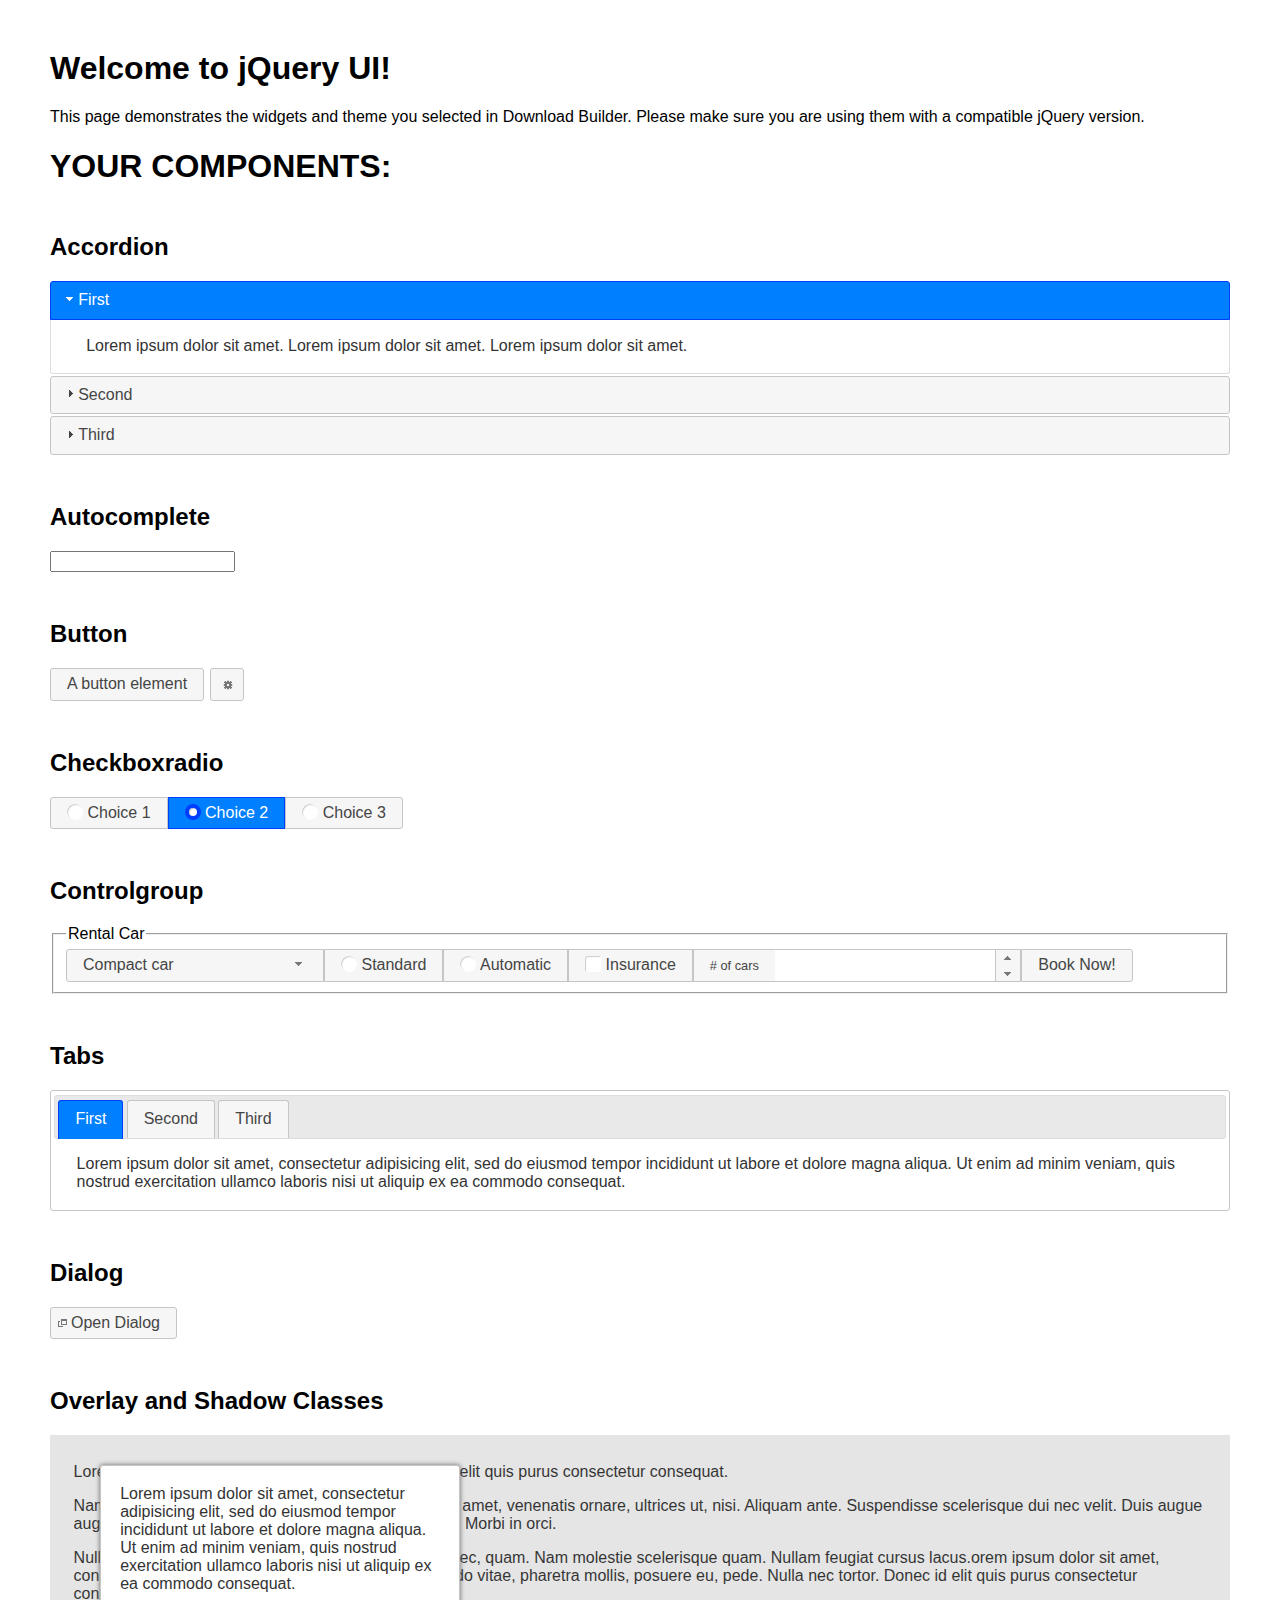
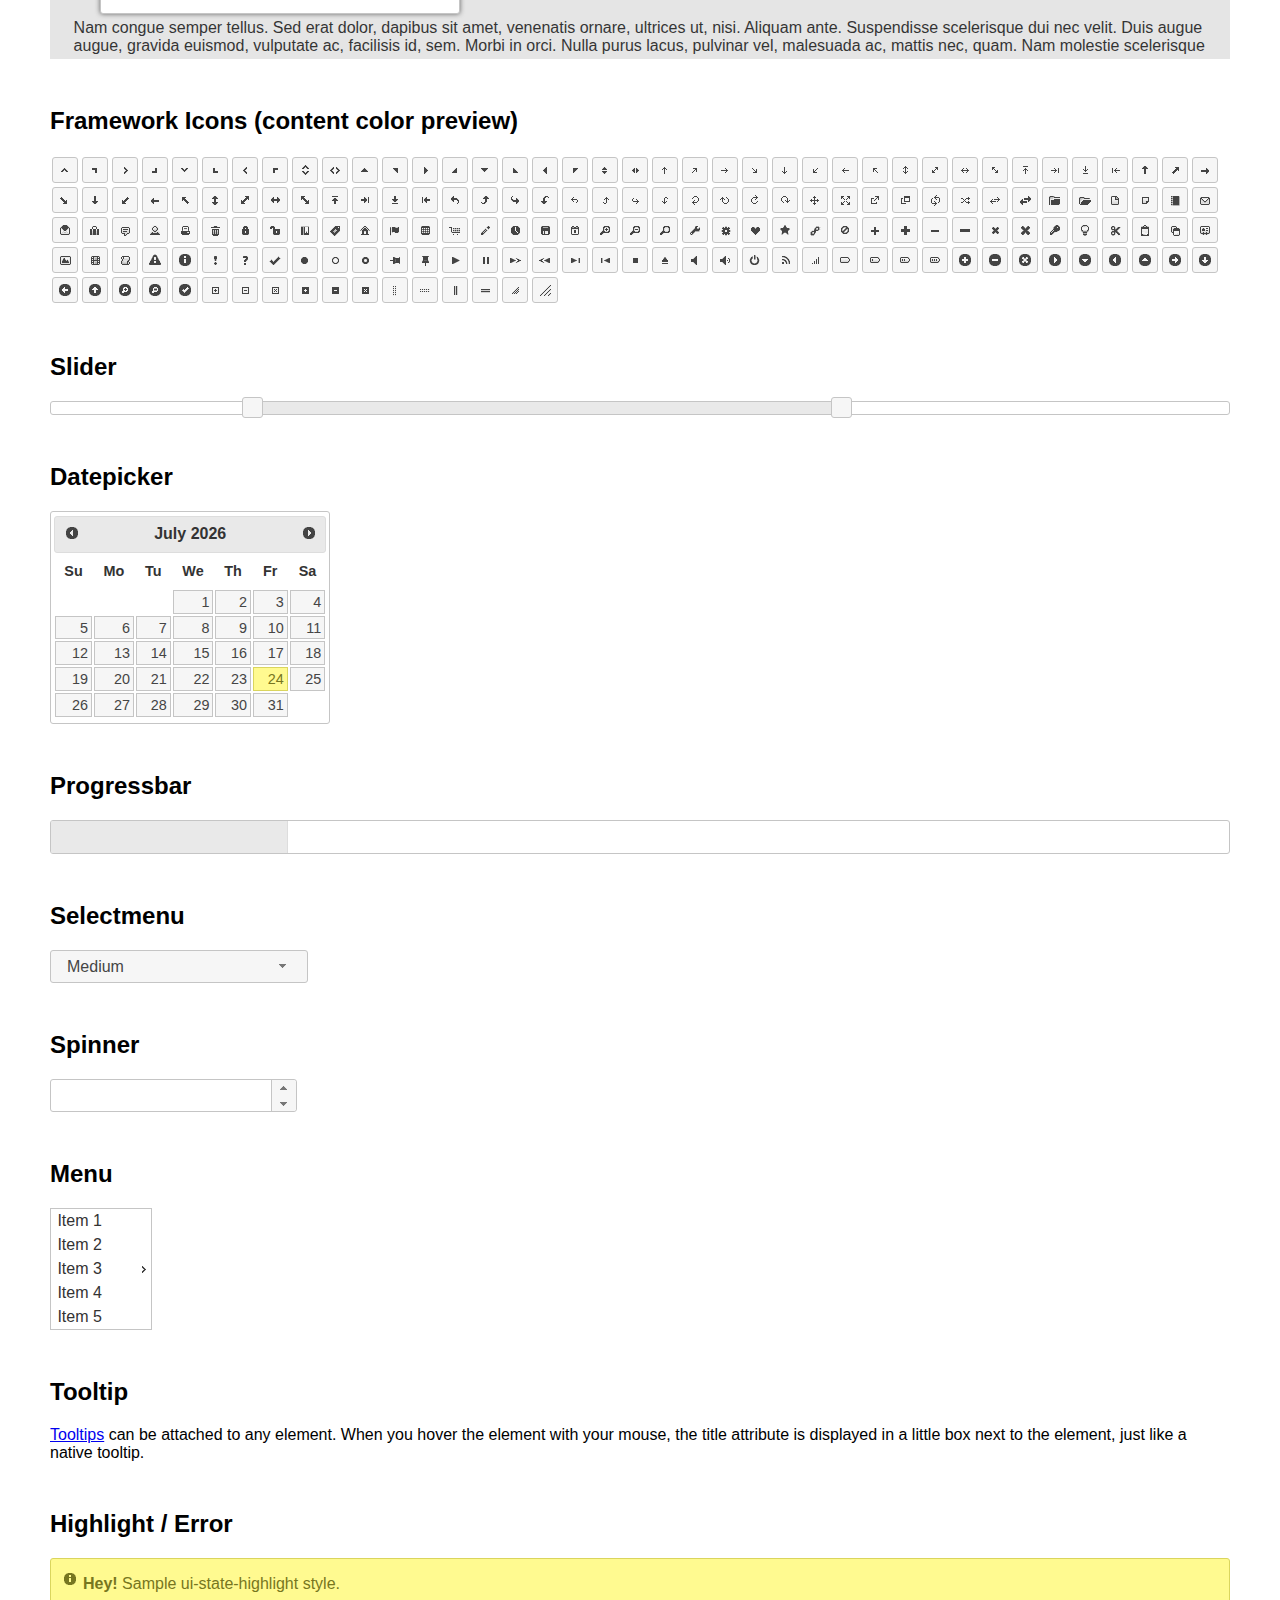
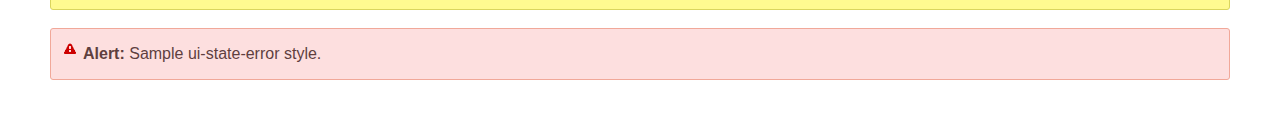
<file: jqueryui/index.html>
<!doctype html>
<html lang="us">
<head>
	<meta charset="utf-8">
	<title>jQuery UI Example Page</title>
	<link href="jquery-ui.css" rel="stylesheet">
	<style>
	body{
		font-family: "Trebuchet MS", sans-serif;
		margin: 50px;
	}
	.demoHeaders {
		margin-top: 2em;
	}
	#dialog-link {
		padding: .4em 1em .4em 20px;
		text-decoration: none;
		position: relative;
	}
	#dialog-link span.ui-icon {
		margin: 0 5px 0 0;
		position: absolute;
		left: .2em;
		top: 50%;
		margin-top: -8px;
	}
	#icons {
		margin: 0;
		padding: 0;
	}
	#icons li {
		margin: 2px;
		position: relative;
		padding: 4px 0;
		cursor: pointer;
		float: left;
		list-style: none;
	}
	#icons span.ui-icon {
		float: left;
		margin: 0 4px;
	}
	.fakewindowcontain .ui-widget-overlay {
		position: absolute;
	}
	select {
		width: 200px;
	}
	</style>
</head>
<body>

<h1>Welcome to jQuery UI!</h1>

<div class="ui-widget">
	<p>This page demonstrates the widgets and theme you selected in Download Builder. Please make sure you are using them with a compatible jQuery version.</p>
</div>

<h1>YOUR COMPONENTS:</h1>


<!-- Accordion -->
<h2 class="demoHeaders">Accordion</h2>
<div id="accordion">
	<h3>First</h3>
	<div>Lorem ipsum dolor sit amet. Lorem ipsum dolor sit amet. Lorem ipsum dolor sit amet.</div>
	<h3>Second</h3>
	<div>Phasellus mattis tincidunt nibh.</div>
	<h3>Third</h3>
	<div>Nam dui erat, auctor a, dignissim quis.</div>
</div>



<!-- Autocomplete -->
<h2 class="demoHeaders">Autocomplete</h2>
<div>
	<input id="autocomplete" title="type &quot;a&quot;">
</div>



<!-- Button -->
<h2 class="demoHeaders">Button</h2>
<button id="button">A button element</button>
<button id="button-icon">An icon-only button</button>



<!-- Checkboxradio -->
<h2 class="demoHeaders">Checkboxradio</h2>
<form style="margin-top: 1em;">
	<div id="radioset">
		<input type="radio" id="radio1" name="radio"><label for="radio1">Choice 1</label>
		<input type="radio" id="radio2" name="radio" checked="checked"><label for="radio2">Choice 2</label>
		<input type="radio" id="radio3" name="radio"><label for="radio3">Choice 3</label>
	</div>
</form>



<!-- Controlgroup -->
<h2 class="demoHeaders">Controlgroup</h2>
<fieldset>
	<legend>Rental Car</legend>
	<div id="controlgroup">
		<select id="car-type">
			<option>Compact car</option>
			<option>Midsize car</option>
			<option>Full size car</option>
			<option>SUV</option>
			<option>Luxury</option>
			<option>Truck</option>
			<option>Van</option>
		</select>
		<label for="transmission-standard">Standard</label>
		<input type="radio" name="transmission" id="transmission-standard">
		<label for="transmission-automatic">Automatic</label>
		<input type="radio" name="transmission" id="transmission-automatic">
		<label for="insurance">Insurance</label>
		<input type="checkbox" name="insurance" id="insurance">
		<label for="horizontal-spinner" class="ui-controlgroup-label"># of cars</label>
		<input id="horizontal-spinner" class="ui-spinner-input">
		<button>Book Now!</button>
	</div>
</fieldset>



<!-- Tabs -->
<h2 class="demoHeaders">Tabs</h2>
<div id="tabs">
	<ul>
		<li><a href="#tabs-1">First</a></li>
		<li><a href="#tabs-2">Second</a></li>
		<li><a href="#tabs-3">Third</a></li>
	</ul>
	<div id="tabs-1">Lorem ipsum dolor sit amet, consectetur adipisicing elit, sed do eiusmod tempor incididunt ut labore et dolore magna aliqua. Ut enim ad minim veniam, quis nostrud exercitation ullamco laboris nisi ut aliquip ex ea commodo consequat.</div>
	<div id="tabs-2">Phasellus mattis tincidunt nibh. Cras orci urna, blandit id, pretium vel, aliquet ornare, felis. Maecenas scelerisque sem non nisl. Fusce sed lorem in enim dictum bibendum.</div>
	<div id="tabs-3">Nam dui erat, auctor a, dignissim quis, sollicitudin eu, felis. Pellentesque nisi urna, interdum eget, sagittis et, consequat vestibulum, lacus. Mauris porttitor ullamcorper augue.</div>
</div>



<h2 class="demoHeaders">Dialog</h2>
<p>
	<button id="dialog-link" class="ui-button ui-corner-all ui-widget">
		<span class="ui-icon ui-icon-newwin"></span>Open Dialog
	</button>
</p>

<h2 class="demoHeaders">Overlay and Shadow Classes</h2>
<div style="position: relative; width: 96%; height: 200px; padding:1% 2%; overflow:hidden;" class="fakewindowcontain">
	<p>Lorem ipsum dolor sit amet,  Nulla nec tortor. Donec id elit quis purus consectetur consequat. </p><p>Nam congue semper tellus. Sed erat dolor, dapibus sit amet, venenatis ornare, ultrices ut, nisi. Aliquam ante. Suspendisse scelerisque dui nec velit. Duis augue augue, gravida euismod, vulputate ac, facilisis id, sem. Morbi in orci. </p><p>Nulla purus lacus, pulvinar vel, malesuada ac, mattis nec, quam. Nam molestie scelerisque quam. Nullam feugiat cursus lacus.orem ipsum dolor sit amet, consectetur adipiscing elit. Donec libero risus, commodo vitae, pharetra mollis, posuere eu, pede. Nulla nec tortor. Donec id elit quis purus consectetur consequat. </p><p>Nam congue semper tellus. Sed erat dolor, dapibus sit amet, venenatis ornare, ultrices ut, nisi. Aliquam ante. Suspendisse scelerisque dui nec velit. Duis augue augue, gravida euismod, vulputate ac, facilisis id, sem. Morbi in orci. Nulla purus lacus, pulvinar vel, malesuada ac, mattis nec, quam. Nam molestie scelerisque quam. </p><p>Nullam feugiat cursus lacus.orem ipsum dolor sit amet, consectetur adipiscing elit. Donec libero risus, commodo vitae, pharetra mollis, posuere eu, pede. Nulla nec tortor. Donec id elit quis purus consectetur consequat. Nam congue semper tellus. Sed erat dolor, dapibus sit amet, venenatis ornare, ultrices ut, nisi. Aliquam ante. </p><p>Suspendisse scelerisque dui nec velit. Duis augue augue, gravida euismod, vulputate ac, facilisis id, sem. Morbi in orci. Nulla purus lacus, pulvinar vel, malesuada ac, mattis nec, quam. Nam molestie scelerisque quam. Nullam feugiat cursus lacus.orem ipsum dolor sit amet, consectetur adipiscing elit. Donec libero risus, commodo vitae, pharetra mollis, posuere eu, pede. Nulla nec tortor. Donec id elit quis purus consectetur consequat. Nam congue semper tellus. Sed erat dolor, dapibus sit amet, venenatis ornare, ultrices ut, nisi. </p>

	<!-- ui-dialog -->
	<div class="ui-widget-overlay ui-front"></div>
	<div style="position: absolute; width: 320px; left: 50px; top: 30px; padding: 1.2em" class="ui-widget ui-front ui-widget-content ui-corner-all ui-widget-shadow">
		Lorem ipsum dolor sit amet, consectetur adipisicing elit, sed do eiusmod tempor incididunt ut labore et dolore magna aliqua. Ut enim ad minim veniam, quis nostrud exercitation ullamco laboris nisi ut aliquip ex ea commodo consequat.
	</div>

</div>

<!-- ui-dialog -->
<div id="dialog" title="Dialog Title">
	<p>Lorem ipsum dolor sit amet, consectetur adipisicing elit, sed do eiusmod tempor incididunt ut labore et dolore magna aliqua. Ut enim ad minim veniam, quis nostrud exercitation ullamco laboris nisi ut aliquip ex ea commodo consequat.</p>
</div>



<h2 class="demoHeaders">Framework Icons (content color preview)</h2>
<ul id="icons" class="ui-widget ui-helper-clearfix">
	<li class="ui-state-default ui-corner-all" title=".ui-icon-caret-1-n"><span class="ui-icon ui-icon-caret-1-n"></span></li>
	<li class="ui-state-default ui-corner-all" title=".ui-icon-caret-1-ne"><span class="ui-icon ui-icon-caret-1-ne"></span></li>
	<li class="ui-state-default ui-corner-all" title=".ui-icon-caret-1-e"><span class="ui-icon ui-icon-caret-1-e"></span></li>
	<li class="ui-state-default ui-corner-all" title=".ui-icon-caret-1-se"><span class="ui-icon ui-icon-caret-1-se"></span></li>
	<li class="ui-state-default ui-corner-all" title=".ui-icon-caret-1-s"><span class="ui-icon ui-icon-caret-1-s"></span></li>
	<li class="ui-state-default ui-corner-all" title=".ui-icon-caret-1-sw"><span class="ui-icon ui-icon-caret-1-sw"></span></li>
	<li class="ui-state-default ui-corner-all" title=".ui-icon-caret-1-w"><span class="ui-icon ui-icon-caret-1-w"></span></li>
	<li class="ui-state-default ui-corner-all" title=".ui-icon-caret-1-nw"><span class="ui-icon ui-icon-caret-1-nw"></span></li>
	<li class="ui-state-default ui-corner-all" title=".ui-icon-caret-2-n-s"><span class="ui-icon ui-icon-caret-2-n-s"></span></li>
	<li class="ui-state-default ui-corner-all" title=".ui-icon-caret-2-e-w"><span class="ui-icon ui-icon-caret-2-e-w"></span></li>
	<li class="ui-state-default ui-corner-all" title=".ui-icon-triangle-1-n"><span class="ui-icon ui-icon-triangle-1-n"></span></li>
	<li class="ui-state-default ui-corner-all" title=".ui-icon-triangle-1-ne"><span class="ui-icon ui-icon-triangle-1-ne"></span></li>
	<li class="ui-state-default ui-corner-all" title=".ui-icon-triangle-1-e"><span class="ui-icon ui-icon-triangle-1-e"></span></li>
	<li class="ui-state-default ui-corner-all" title=".ui-icon-triangle-1-se"><span class="ui-icon ui-icon-triangle-1-se"></span></li>
	<li class="ui-state-default ui-corner-all" title=".ui-icon-triangle-1-s"><span class="ui-icon ui-icon-triangle-1-s"></span></li>
	<li class="ui-state-default ui-corner-all" title=".ui-icon-triangle-1-sw"><span class="ui-icon ui-icon-triangle-1-sw"></span></li>
	<li class="ui-state-default ui-corner-all" title=".ui-icon-triangle-1-w"><span class="ui-icon ui-icon-triangle-1-w"></span></li>
	<li class="ui-state-default ui-corner-all" title=".ui-icon-triangle-1-nw"><span class="ui-icon ui-icon-triangle-1-nw"></span></li>
	<li class="ui-state-default ui-corner-all" title=".ui-icon-triangle-2-n-s"><span class="ui-icon ui-icon-triangle-2-n-s"></span></li>
	<li class="ui-state-default ui-corner-all" title=".ui-icon-triangle-2-e-w"><span class="ui-icon ui-icon-triangle-2-e-w"></span></li>
	<li class="ui-state-default ui-corner-all" title=".ui-icon-arrow-1-n"><span class="ui-icon ui-icon-arrow-1-n"></span></li>
	<li class="ui-state-default ui-corner-all" title=".ui-icon-arrow-1-ne"><span class="ui-icon ui-icon-arrow-1-ne"></span></li>
	<li class="ui-state-default ui-corner-all" title=".ui-icon-arrow-1-e"><span class="ui-icon ui-icon-arrow-1-e"></span></li>
	<li class="ui-state-default ui-corner-all" title=".ui-icon-arrow-1-se"><span class="ui-icon ui-icon-arrow-1-se"></span></li>
	<li class="ui-state-default ui-corner-all" title=".ui-icon-arrow-1-s"><span class="ui-icon ui-icon-arrow-1-s"></span></li>
	<li class="ui-state-default ui-corner-all" title=".ui-icon-arrow-1-sw"><span class="ui-icon ui-icon-arrow-1-sw"></span></li>
	<li class="ui-state-default ui-corner-all" title=".ui-icon-arrow-1-w"><span class="ui-icon ui-icon-arrow-1-w"></span></li>
	<li class="ui-state-default ui-corner-all" title=".ui-icon-arrow-1-nw"><span class="ui-icon ui-icon-arrow-1-nw"></span></li>
	<li class="ui-state-default ui-corner-all" title=".ui-icon-arrow-2-n-s"><span class="ui-icon ui-icon-arrow-2-n-s"></span></li>
	<li class="ui-state-default ui-corner-all" title=".ui-icon-arrow-2-ne-sw"><span class="ui-icon ui-icon-arrow-2-ne-sw"></span></li>
	<li class="ui-state-default ui-corner-all" title=".ui-icon-arrow-2-e-w"><span class="ui-icon ui-icon-arrow-2-e-w"></span></li>
	<li class="ui-state-default ui-corner-all" title=".ui-icon-arrow-2-se-nw"><span class="ui-icon ui-icon-arrow-2-se-nw"></span></li>
	<li class="ui-state-default ui-corner-all" title=".ui-icon-arrowstop-1-n"><span class="ui-icon ui-icon-arrowstop-1-n"></span></li>
	<li class="ui-state-default ui-corner-all" title=".ui-icon-arrowstop-1-e"><span class="ui-icon ui-icon-arrowstop-1-e"></span></li>
	<li class="ui-state-default ui-corner-all" title=".ui-icon-arrowstop-1-s"><span class="ui-icon ui-icon-arrowstop-1-s"></span></li>
	<li class="ui-state-default ui-corner-all" title=".ui-icon-arrowstop-1-w"><span class="ui-icon ui-icon-arrowstop-1-w"></span></li>
	<li class="ui-state-default ui-corner-all" title=".ui-icon-arrowthick-1-n"><span class="ui-icon ui-icon-arrowthick-1-n"></span></li>
	<li class="ui-state-default ui-corner-all" title=".ui-icon-arrowthick-1-ne"><span class="ui-icon ui-icon-arrowthick-1-ne"></span></li>
	<li class="ui-state-default ui-corner-all" title=".ui-icon-arrowthick-1-e"><span class="ui-icon ui-icon-arrowthick-1-e"></span></li>
	<li class="ui-state-default ui-corner-all" title=".ui-icon-arrowthick-1-se"><span class="ui-icon ui-icon-arrowthick-1-se"></span></li>
	<li class="ui-state-default ui-corner-all" title=".ui-icon-arrowthick-1-s"><span class="ui-icon ui-icon-arrowthick-1-s"></span></li>
	<li class="ui-state-default ui-corner-all" title=".ui-icon-arrowthick-1-sw"><span class="ui-icon ui-icon-arrowthick-1-sw"></span></li>
	<li class="ui-state-default ui-corner-all" title=".ui-icon-arrowthick-1-w"><span class="ui-icon ui-icon-arrowthick-1-w"></span></li>
	<li class="ui-state-default ui-corner-all" title=".ui-icon-arrowthick-1-nw"><span class="ui-icon ui-icon-arrowthick-1-nw"></span></li>
	<li class="ui-state-default ui-corner-all" title=".ui-icon-arrowthick-2-n-s"><span class="ui-icon ui-icon-arrowthick-2-n-s"></span></li>
	<li class="ui-state-default ui-corner-all" title=".ui-icon-arrowthick-2-ne-sw"><span class="ui-icon ui-icon-arrowthick-2-ne-sw"></span></li>
	<li class="ui-state-default ui-corner-all" title=".ui-icon-arrowthick-2-e-w"><span class="ui-icon ui-icon-arrowthick-2-e-w"></span></li>
	<li class="ui-state-default ui-corner-all" title=".ui-icon-arrowthick-2-se-nw"><span class="ui-icon ui-icon-arrowthick-2-se-nw"></span></li>
	<li class="ui-state-default ui-corner-all" title=".ui-icon-arrowthickstop-1-n"><span class="ui-icon ui-icon-arrowthickstop-1-n"></span></li>
	<li class="ui-state-default ui-corner-all" title=".ui-icon-arrowthickstop-1-e"><span class="ui-icon ui-icon-arrowthickstop-1-e"></span></li>
	<li class="ui-state-default ui-corner-all" title=".ui-icon-arrowthickstop-1-s"><span class="ui-icon ui-icon-arrowthickstop-1-s"></span></li>
	<li class="ui-state-default ui-corner-all" title=".ui-icon-arrowthickstop-1-w"><span class="ui-icon ui-icon-arrowthickstop-1-w"></span></li>
	<li class="ui-state-default ui-corner-all" title=".ui-icon-arrowreturnthick-1-w"><span class="ui-icon ui-icon-arrowreturnthick-1-w"></span></li>
	<li class="ui-state-default ui-corner-all" title=".ui-icon-arrowreturnthick-1-n"><span class="ui-icon ui-icon-arrowreturnthick-1-n"></span></li>
	<li class="ui-state-default ui-corner-all" title=".ui-icon-arrowreturnthick-1-e"><span class="ui-icon ui-icon-arrowreturnthick-1-e"></span></li>
	<li class="ui-state-default ui-corner-all" title=".ui-icon-arrowreturnthick-1-s"><span class="ui-icon ui-icon-arrowreturnthick-1-s"></span></li>
	<li class="ui-state-default ui-corner-all" title=".ui-icon-arrowreturn-1-w"><span class="ui-icon ui-icon-arrowreturn-1-w"></span></li>
	<li class="ui-state-default ui-corner-all" title=".ui-icon-arrowreturn-1-n"><span class="ui-icon ui-icon-arrowreturn-1-n"></span></li>
	<li class="ui-state-default ui-corner-all" title=".ui-icon-arrowreturn-1-e"><span class="ui-icon ui-icon-arrowreturn-1-e"></span></li>
	<li class="ui-state-default ui-corner-all" title=".ui-icon-arrowreturn-1-s"><span class="ui-icon ui-icon-arrowreturn-1-s"></span></li>
	<li class="ui-state-default ui-corner-all" title=".ui-icon-arrowrefresh-1-w"><span class="ui-icon ui-icon-arrowrefresh-1-w"></span></li>
	<li class="ui-state-default ui-corner-all" title=".ui-icon-arrowrefresh-1-n"><span class="ui-icon ui-icon-arrowrefresh-1-n"></span></li>
	<li class="ui-state-default ui-corner-all" title=".ui-icon-arrowrefresh-1-e"><span class="ui-icon ui-icon-arrowrefresh-1-e"></span></li>
	<li class="ui-state-default ui-corner-all" title=".ui-icon-arrowrefresh-1-s"><span class="ui-icon ui-icon-arrowrefresh-1-s"></span></li>
	<li class="ui-state-default ui-corner-all" title=".ui-icon-arrow-4"><span class="ui-icon ui-icon-arrow-4"></span></li>
	<li class="ui-state-default ui-corner-all" title=".ui-icon-arrow-4-diag"><span class="ui-icon ui-icon-arrow-4-diag"></span></li>
	<li class="ui-state-default ui-corner-all" title=".ui-icon-extlink"><span class="ui-icon ui-icon-extlink"></span></li>
	<li class="ui-state-default ui-corner-all" title=".ui-icon-newwin"><span class="ui-icon ui-icon-newwin"></span></li>
	<li class="ui-state-default ui-corner-all" title=".ui-icon-refresh"><span class="ui-icon ui-icon-refresh"></span></li>
	<li class="ui-state-default ui-corner-all" title=".ui-icon-shuffle"><span class="ui-icon ui-icon-shuffle"></span></li>
	<li class="ui-state-default ui-corner-all" title=".ui-icon-transfer-e-w"><span class="ui-icon ui-icon-transfer-e-w"></span></li>
	<li class="ui-state-default ui-corner-all" title=".ui-icon-transferthick-e-w"><span class="ui-icon ui-icon-transferthick-e-w"></span></li>
	<li class="ui-state-default ui-corner-all" title=".ui-icon-folder-collapsed"><span class="ui-icon ui-icon-folder-collapsed"></span></li>
	<li class="ui-state-default ui-corner-all" title=".ui-icon-folder-open"><span class="ui-icon ui-icon-folder-open"></span></li>
	<li class="ui-state-default ui-corner-all" title=".ui-icon-document"><span class="ui-icon ui-icon-document"></span></li>
	<li class="ui-state-default ui-corner-all" title=".ui-icon-document-b"><span class="ui-icon ui-icon-document-b"></span></li>
	<li class="ui-state-default ui-corner-all" title=".ui-icon-note"><span class="ui-icon ui-icon-note"></span></li>
	<li class="ui-state-default ui-corner-all" title=".ui-icon-mail-closed"><span class="ui-icon ui-icon-mail-closed"></span></li>
	<li class="ui-state-default ui-corner-all" title=".ui-icon-mail-open"><span class="ui-icon ui-icon-mail-open"></span></li>
	<li class="ui-state-default ui-corner-all" title=".ui-icon-suitcase"><span class="ui-icon ui-icon-suitcase"></span></li>
	<li class="ui-state-default ui-corner-all" title=".ui-icon-comment"><span class="ui-icon ui-icon-comment"></span></li>
	<li class="ui-state-default ui-corner-all" title=".ui-icon-person"><span class="ui-icon ui-icon-person"></span></li>
	<li class="ui-state-default ui-corner-all" title=".ui-icon-print"><span class="ui-icon ui-icon-print"></span></li>
	<li class="ui-state-default ui-corner-all" title=".ui-icon-trash"><span class="ui-icon ui-icon-trash"></span></li>
	<li class="ui-state-default ui-corner-all" title=".ui-icon-locked"><span class="ui-icon ui-icon-locked"></span></li>
	<li class="ui-state-default ui-corner-all" title=".ui-icon-unlocked"><span class="ui-icon ui-icon-unlocked"></span></li>
	<li class="ui-state-default ui-corner-all" title=".ui-icon-bookmark"><span class="ui-icon ui-icon-bookmark"></span></li>
	<li class="ui-state-default ui-corner-all" title=".ui-icon-tag"><span class="ui-icon ui-icon-tag"></span></li>
	<li class="ui-state-default ui-corner-all" title=".ui-icon-home"><span class="ui-icon ui-icon-home"></span></li>
	<li class="ui-state-default ui-corner-all" title=".ui-icon-flag"><span class="ui-icon ui-icon-flag"></span></li>
	<li class="ui-state-default ui-corner-all" title=".ui-icon-calculator"><span class="ui-icon ui-icon-calculator"></span></li>
	<li class="ui-state-default ui-corner-all" title=".ui-icon-cart"><span class="ui-icon ui-icon-cart"></span></li>
	<li class="ui-state-default ui-corner-all" title=".ui-icon-pencil"><span class="ui-icon ui-icon-pencil"></span></li>
	<li class="ui-state-default ui-corner-all" title=".ui-icon-clock"><span class="ui-icon ui-icon-clock"></span></li>
	<li class="ui-state-default ui-corner-all" title=".ui-icon-disk"><span class="ui-icon ui-icon-disk"></span></li>
	<li class="ui-state-default ui-corner-all" title=".ui-icon-calendar"><span class="ui-icon ui-icon-calendar"></span></li>
	<li class="ui-state-default ui-corner-all" title=".ui-icon-zoomin"><span class="ui-icon ui-icon-zoomin"></span></li>
	<li class="ui-state-default ui-corner-all" title=".ui-icon-zoomout"><span class="ui-icon ui-icon-zoomout"></span></li>
	<li class="ui-state-default ui-corner-all" title=".ui-icon-search"><span class="ui-icon ui-icon-search"></span></li>
	<li class="ui-state-default ui-corner-all" title=".ui-icon-wrench"><span class="ui-icon ui-icon-wrench"></span></li>
	<li class="ui-state-default ui-corner-all" title=".ui-icon-gear"><span class="ui-icon ui-icon-gear"></span></li>
	<li class="ui-state-default ui-corner-all" title=".ui-icon-heart"><span class="ui-icon ui-icon-heart"></span></li>
	<li class="ui-state-default ui-corner-all" title=".ui-icon-star"><span class="ui-icon ui-icon-star"></span></li>
	<li class="ui-state-default ui-corner-all" title=".ui-icon-link"><span class="ui-icon ui-icon-link"></span></li>
	<li class="ui-state-default ui-corner-all" title=".ui-icon-cancel"><span class="ui-icon ui-icon-cancel"></span></li>
	<li class="ui-state-default ui-corner-all" title=".ui-icon-plus"><span class="ui-icon ui-icon-plus"></span></li>
	<li class="ui-state-default ui-corner-all" title=".ui-icon-plusthick"><span class="ui-icon ui-icon-plusthick"></span></li>
	<li class="ui-state-default ui-corner-all" title=".ui-icon-minus"><span class="ui-icon ui-icon-minus"></span></li>
	<li class="ui-state-default ui-corner-all" title=".ui-icon-minusthick"><span class="ui-icon ui-icon-minusthick"></span></li>
	<li class="ui-state-default ui-corner-all" title=".ui-icon-close"><span class="ui-icon ui-icon-close"></span></li>
	<li class="ui-state-default ui-corner-all" title=".ui-icon-closethick"><span class="ui-icon ui-icon-closethick"></span></li>
	<li class="ui-state-default ui-corner-all" title=".ui-icon-key"><span class="ui-icon ui-icon-key"></span></li>
	<li class="ui-state-default ui-corner-all" title=".ui-icon-lightbulb"><span class="ui-icon ui-icon-lightbulb"></span></li>
	<li class="ui-state-default ui-corner-all" title=".ui-icon-scissors"><span class="ui-icon ui-icon-scissors"></span></li>
	<li class="ui-state-default ui-corner-all" title=".ui-icon-clipboard"><span class="ui-icon ui-icon-clipboard"></span></li>
	<li class="ui-state-default ui-corner-all" title=".ui-icon-copy"><span class="ui-icon ui-icon-copy"></span></li>
	<li class="ui-state-default ui-corner-all" title=".ui-icon-contact"><span class="ui-icon ui-icon-contact"></span></li>
	<li class="ui-state-default ui-corner-all" title=".ui-icon-image"><span class="ui-icon ui-icon-image"></span></li>
	<li class="ui-state-default ui-corner-all" title=".ui-icon-video"><span class="ui-icon ui-icon-video"></span></li>
	<li class="ui-state-default ui-corner-all" title=".ui-icon-script"><span class="ui-icon ui-icon-script"></span></li>
	<li class="ui-state-default ui-corner-all" title=".ui-icon-alert"><span class="ui-icon ui-icon-alert"></span></li>
	<li class="ui-state-default ui-corner-all" title=".ui-icon-info"><span class="ui-icon ui-icon-info"></span></li>
	<li class="ui-state-default ui-corner-all" title=".ui-icon-notice"><span class="ui-icon ui-icon-notice"></span></li>
	<li class="ui-state-default ui-corner-all" title=".ui-icon-help"><span class="ui-icon ui-icon-help"></span></li>
	<li class="ui-state-default ui-corner-all" title=".ui-icon-check"><span class="ui-icon ui-icon-check"></span></li>
	<li class="ui-state-default ui-corner-all" title=".ui-icon-bullet"><span class="ui-icon ui-icon-bullet"></span></li>
	<li class="ui-state-default ui-corner-all" title=".ui-icon-radio-off"><span class="ui-icon ui-icon-radio-off"></span></li>
	<li class="ui-state-default ui-corner-all" title=".ui-icon-radio-on"><span class="ui-icon ui-icon-radio-on"></span></li>
	<li class="ui-state-default ui-corner-all" title=".ui-icon-pin-w"><span class="ui-icon ui-icon-pin-w"></span></li>
	<li class="ui-state-default ui-corner-all" title=".ui-icon-pin-s"><span class="ui-icon ui-icon-pin-s"></span></li>
	<li class="ui-state-default ui-corner-all" title=".ui-icon-play"><span class="ui-icon ui-icon-play"></span></li>
	<li class="ui-state-default ui-corner-all" title=".ui-icon-pause"><span class="ui-icon ui-icon-pause"></span></li>
	<li class="ui-state-default ui-corner-all" title=".ui-icon-seek-next"><span class="ui-icon ui-icon-seek-next"></span></li>
	<li class="ui-state-default ui-corner-all" title=".ui-icon-seek-prev"><span class="ui-icon ui-icon-seek-prev"></span></li>
	<li class="ui-state-default ui-corner-all" title=".ui-icon-seek-end"><span class="ui-icon ui-icon-seek-end"></span></li>
	<li class="ui-state-default ui-corner-all" title=".ui-icon-seek-first"><span class="ui-icon ui-icon-seek-first"></span></li>
	<li class="ui-state-default ui-corner-all" title=".ui-icon-stop"><span class="ui-icon ui-icon-stop"></span></li>
	<li class="ui-state-default ui-corner-all" title=".ui-icon-eject"><span class="ui-icon ui-icon-eject"></span></li>
	<li class="ui-state-default ui-corner-all" title=".ui-icon-volume-off"><span class="ui-icon ui-icon-volume-off"></span></li>
	<li class="ui-state-default ui-corner-all" title=".ui-icon-volume-on"><span class="ui-icon ui-icon-volume-on"></span></li>
	<li class="ui-state-default ui-corner-all" title=".ui-icon-power"><span class="ui-icon ui-icon-power"></span></li>
	<li class="ui-state-default ui-corner-all" title=".ui-icon-signal-diag"><span class="ui-icon ui-icon-signal-diag"></span></li>
	<li class="ui-state-default ui-corner-all" title=".ui-icon-signal"><span class="ui-icon ui-icon-signal"></span></li>
	<li class="ui-state-default ui-corner-all" title=".ui-icon-battery-0"><span class="ui-icon ui-icon-battery-0"></span></li>
	<li class="ui-state-default ui-corner-all" title=".ui-icon-battery-1"><span class="ui-icon ui-icon-battery-1"></span></li>
	<li class="ui-state-default ui-corner-all" title=".ui-icon-battery-2"><span class="ui-icon ui-icon-battery-2"></span></li>
	<li class="ui-state-default ui-corner-all" title=".ui-icon-battery-3"><span class="ui-icon ui-icon-battery-3"></span></li>
	<li class="ui-state-default ui-corner-all" title=".ui-icon-circle-plus"><span class="ui-icon ui-icon-circle-plus"></span></li>
	<li class="ui-state-default ui-corner-all" title=".ui-icon-circle-minus"><span class="ui-icon ui-icon-circle-minus"></span></li>
	<li class="ui-state-default ui-corner-all" title=".ui-icon-circle-close"><span class="ui-icon ui-icon-circle-close"></span></li>
	<li class="ui-state-default ui-corner-all" title=".ui-icon-circle-triangle-e"><span class="ui-icon ui-icon-circle-triangle-e"></span></li>
	<li class="ui-state-default ui-corner-all" title=".ui-icon-circle-triangle-s"><span class="ui-icon ui-icon-circle-triangle-s"></span></li>
	<li class="ui-state-default ui-corner-all" title=".ui-icon-circle-triangle-w"><span class="ui-icon ui-icon-circle-triangle-w"></span></li>
	<li class="ui-state-default ui-corner-all" title=".ui-icon-circle-triangle-n"><span class="ui-icon ui-icon-circle-triangle-n"></span></li>
	<li class="ui-state-default ui-corner-all" title=".ui-icon-circle-arrow-e"><span class="ui-icon ui-icon-circle-arrow-e"></span></li>
	<li class="ui-state-default ui-corner-all" title=".ui-icon-circle-arrow-s"><span class="ui-icon ui-icon-circle-arrow-s"></span></li>
	<li class="ui-state-default ui-corner-all" title=".ui-icon-circle-arrow-w"><span class="ui-icon ui-icon-circle-arrow-w"></span></li>
	<li class="ui-state-default ui-corner-all" title=".ui-icon-circle-arrow-n"><span class="ui-icon ui-icon-circle-arrow-n"></span></li>
	<li class="ui-state-default ui-corner-all" title=".ui-icon-circle-zoomin"><span class="ui-icon ui-icon-circle-zoomin"></span></li>
	<li class="ui-state-default ui-corner-all" title=".ui-icon-circle-zoomout"><span class="ui-icon ui-icon-circle-zoomout"></span></li>
	<li class="ui-state-default ui-corner-all" title=".ui-icon-circle-check"><span class="ui-icon ui-icon-circle-check"></span></li>
	<li class="ui-state-default ui-corner-all" title=".ui-icon-circlesmall-plus"><span class="ui-icon ui-icon-circlesmall-plus"></span></li>
	<li class="ui-state-default ui-corner-all" title=".ui-icon-circlesmall-minus"><span class="ui-icon ui-icon-circlesmall-minus"></span></li>
	<li class="ui-state-default ui-corner-all" title=".ui-icon-circlesmall-close"><span class="ui-icon ui-icon-circlesmall-close"></span></li>
	<li class="ui-state-default ui-corner-all" title=".ui-icon-squaresmall-plus"><span class="ui-icon ui-icon-squaresmall-plus"></span></li>
	<li class="ui-state-default ui-corner-all" title=".ui-icon-squaresmall-minus"><span class="ui-icon ui-icon-squaresmall-minus"></span></li>
	<li class="ui-state-default ui-corner-all" title=".ui-icon-squaresmall-close"><span class="ui-icon ui-icon-squaresmall-close"></span></li>
	<li class="ui-state-default ui-corner-all" title=".ui-icon-grip-dotted-vertical"><span class="ui-icon ui-icon-grip-dotted-vertical"></span></li>
	<li class="ui-state-default ui-corner-all" title=".ui-icon-grip-dotted-horizontal"><span class="ui-icon ui-icon-grip-dotted-horizontal"></span></li>
	<li class="ui-state-default ui-corner-all" title=".ui-icon-grip-solid-vertical"><span class="ui-icon ui-icon-grip-solid-vertical"></span></li>
	<li class="ui-state-default ui-corner-all" title=".ui-icon-grip-solid-horizontal"><span class="ui-icon ui-icon-grip-solid-horizontal"></span></li>
	<li class="ui-state-default ui-corner-all" title=".ui-icon-gripsmall-diagonal-se"><span class="ui-icon ui-icon-gripsmall-diagonal-se"></span></li>
	<li class="ui-state-default ui-corner-all" title=".ui-icon-grip-diagonal-se"><span class="ui-icon ui-icon-grip-diagonal-se"></span></li>
</ul>


<!-- Slider -->
<h2 class="demoHeaders">Slider</h2>
<div id="slider"></div>



<!-- Datepicker -->
<h2 class="demoHeaders">Datepicker</h2>
<div id="datepicker"></div>



<!-- Progressbar -->
<h2 class="demoHeaders">Progressbar</h2>
<div id="progressbar"></div>



<!-- Progressbar -->
<h2 class="demoHeaders">Selectmenu</h2>
<select id="selectmenu">
	<option>Slower</option>
	<option>Slow</option>
	<option selected="selected">Medium</option>
	<option>Fast</option>
	<option>Faster</option>
</select>



<!-- Spinner -->
<h2 class="demoHeaders">Spinner</h2>
<input id="spinner">



<!-- Menu -->
<h2 class="demoHeaders">Menu</h2>
<ul style="width:100px;" id="menu">
	<li><div>Item 1</div></li>
	<li><div>Item 2</div></li>
	<li><div>Item 3</div>
		<ul>
			<li><div>Item 3-1</div></li>
			<li><div>Item 3-2</div></li>
			<li><div>Item 3-3</div></li>
			<li><div>Item 3-4</div></li>
			<li><div>Item 3-5</div></li>
		</ul>
	</li>
	<li><div>Item 4</div></li>
	<li><div>Item 5</div></li>
</ul>



<!-- Tooltip -->
<h2 class="demoHeaders">Tooltip</h2>
<p id="tooltip">
	<a href="#" title="That&apos;s what this widget is">Tooltips</a> can be attached to any element. When you hover
the element with your mouse, the title attribute is displayed in a little box next to the element, just like a native tooltip.
</p>


<!-- Highlight / Error -->
<h2 class="demoHeaders">Highlight / Error</h2>
<div class="ui-widget">
	<div class="ui-state-highlight ui-corner-all" style="margin-top: 20px; padding: 0 .7em;">
		<p><span class="ui-icon ui-icon-info" style="float: left; margin-right: .3em;"></span>
		<strong>Hey!</strong> Sample ui-state-highlight style.</p>
	</div>
</div>
<br>
<div class="ui-widget">
	<div class="ui-state-error ui-corner-all" style="padding: 0 .7em;">
		<p><span class="ui-icon ui-icon-alert" style="float: left; margin-right: .3em;"></span>
		<strong>Alert:</strong> Sample ui-state-error style.</p>
	</div>
</div>

<script src="external/jquery/jquery.js"></script>
<script src="jquery-ui.js"></script>
<script>

$( "#accordion" ).accordion();



var availableTags = [
	"ActionScript",
	"AppleScript",
	"Asp",
	"BASIC",
	"C",
	"C++",
	"Clojure",
	"COBOL",
	"ColdFusion",
	"Erlang",
	"Fortran",
	"Groovy",
	"Haskell",
	"Java",
	"JavaScript",
	"Lisp",
	"Perl",
	"PHP",
	"Python",
	"Ruby",
	"Scala",
	"Scheme"
];
$( "#autocomplete" ).autocomplete({
	source: availableTags
});



$( "#button" ).button();
$( "#button-icon" ).button({
	icon: "ui-icon-gear",
	showLabel: false
});



$( "#radioset" ).buttonset();



$( "#controlgroup" ).controlgroup();



$( "#tabs" ).tabs();



$( "#dialog" ).dialog({
	autoOpen: false,
	width: 400,
	buttons: [
		{
			text: "Ok",
			click: function() {
				$( this ).dialog( "close" );
			}
		},
		{
			text: "Cancel",
			click: function() {
				$( this ).dialog( "close" );
			}
		}
	]
});

// Link to open the dialog
$( "#dialog-link" ).click(function( event ) {
	$( "#dialog" ).dialog( "open" );
	event.preventDefault();
});



$( "#datepicker" ).datepicker({
	inline: true
});



$( "#slider" ).slider({
	range: true,
	values: [ 17, 67 ]
});



$( "#progressbar" ).progressbar({
	value: 20
});



$( "#spinner" ).spinner();



$( "#menu" ).menu();



$( "#tooltip" ).tooltip();



$( "#selectmenu" ).selectmenu();


// Hover states on the static widgets
$( "#dialog-link, #icons li" ).hover(
	function() {
		$( this ).addClass( "ui-state-hover" );
	},
	function() {
		$( this ).removeClass( "ui-state-hover" );
	}
);
</script>
</body>
</html>
</file>
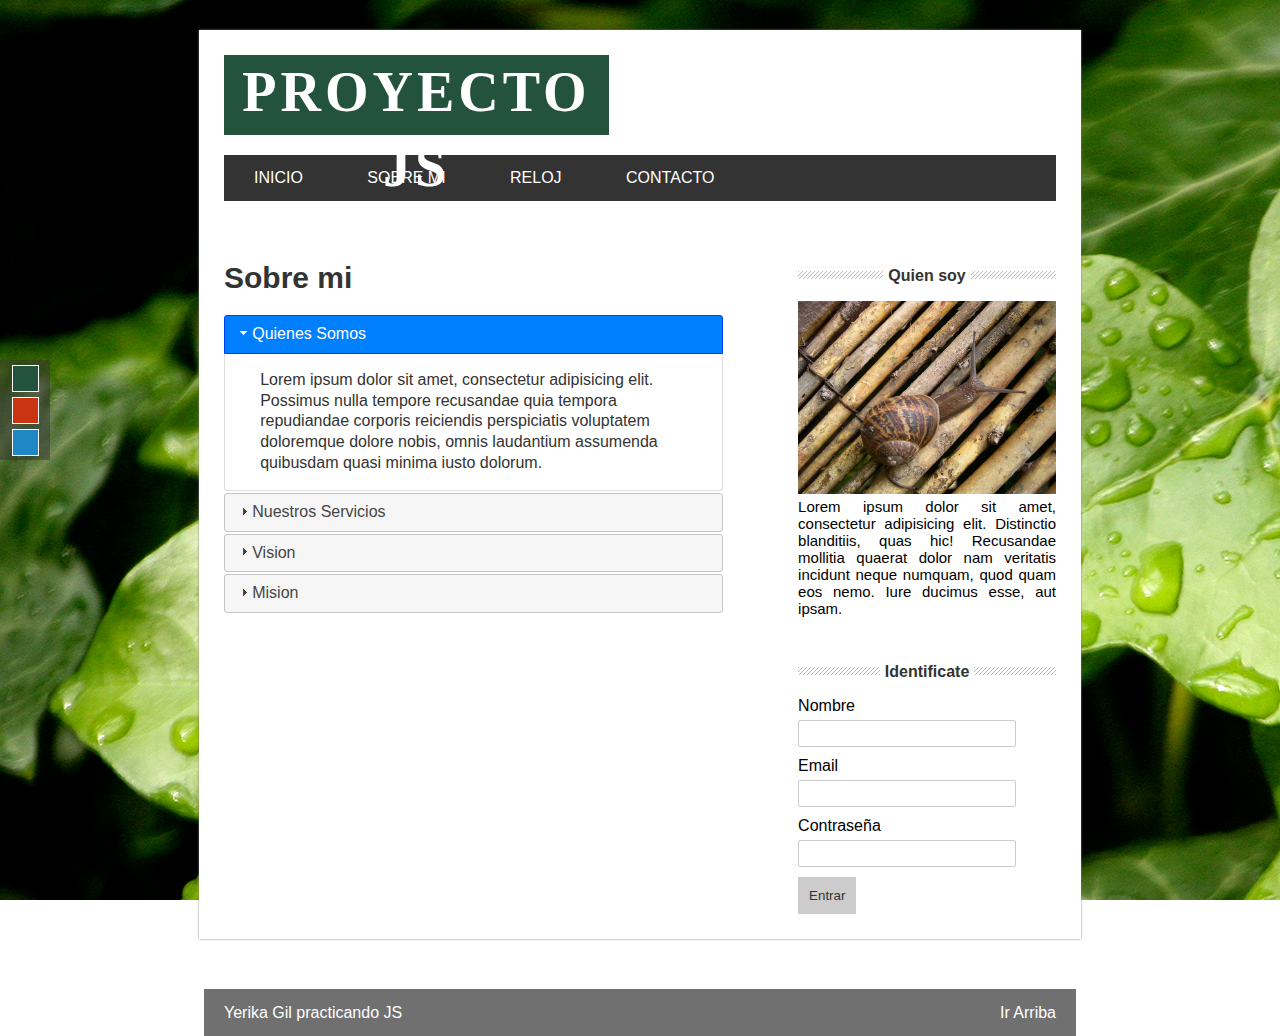
<file: about.html>
<!DOCTYPE html>
<html lang="en">
<head>
	<meta charset="UTF-8">
	<title>Document</title>
	<script src="https://ajax.googleapis.com/ajax/libs/jquery/3.4.1/jquery.min.js"></script>

	<link rel="stylesheet" href="style.css">
	<link id="theme" rel="stylesheet" href="green.css">

	<link rel="stylesheet" href="jqueryui/jquery-ui.min.css"> 
	<link rel="stylesheet" href="jqueryui/jquery-ui.structure.min.css">
	<link rel="stylesheet" href="jqueryui/jquery-ui.theme.min.css">

	<script src="jqueryui/jquery-ui.js"></script>


 	  	
</head>
<body>
<!-- Themes -->
	<div id="selectortheme">
		<div id="togreen"></div>
		<div id="tored"></div>
		<div id="toblue"></div>

	</div>
<!-- container -->
<section id="global">

	<!-- cabecera -->
<header>
	<div id="logo">
		<h1>Proyecto JS</h1>
	</div>
	<div class="clearfix"></div>

	<nav id="menu">
		<ul >
			<li>
				<a href="index.html">Inicio</a>
			</li>
			<li>
				<a href="about.html">Sobre mi</a>
			</li>
			<li>
				<a href="reloj.html">Reloj</a>
			</li>
			<li>
				<a href="contacto.html">Contacto</a>
			</li>

		</ul>
	</nav>
</header>	


<!-- Contenido -->

<section id="content"> 
	<div id="box">
		<!-- Cargar Acordeon -->

		<h2>Sobre mi</h2>

		<div id="acordeon">
			<h3>Quienes Somos</h3>
			<div>
				<p>Lorem ipsum dolor sit amet, consectetur adipisicing elit. Possimus nulla tempore recusandae quia tempora repudiandae corporis reiciendis perspiciatis voluptatem doloremque dolore nobis, omnis laudantium assumenda quibusdam quasi minima iusto dolorum.</p>
			</div>

			<h3>Nuestros Servicios</h3>
			<div>
				<p>Lorem ipsum dolor sit amet, consectetur adipisicing elit. Possimus nulla tempore recusandae quia tempora repudiandae corporis reiciendis perspiciatis voluptatem doloremque dolore nobis, omnis laudantium assumenda quibusdam quasi minima iusto dolorum.</p>
			</div>

			<h3>Vision</h3>
			<div>
				<p>Lorem ipsum dolor sit amet, consectetur adipisicing elit. Possimus nulla tempore recusandae quia tempora repudiandae corporis reiciendis perspiciatis voluptatem doloremque dolore nobis, omnis laudantium assumenda quibusdam quasi minima iusto dolorum.</p>
			</div>

			<h3>Mision</h3>
			<div>
				<p>Lorem ipsum dolor sit amet, consectetur adipisicing elit. Possimus nulla tempore recusandae quia tempora repudiandae corporis reiciendis perspiciatis voluptatem doloremque dolore nobis, omnis laudantium assumenda quibusdam quasi minima iusto dolorum.</p>
			</div>
		</div>
	</div>


	<aside id="sidebar">
		<div id="about">

			<h4> <span> Quien soy</span></h4>
			<img src="img/caracol.jpg" alt="">
			<p>Lorem ipsum dolor sit amet, consectetur adipisicing elit. Distinctio blanditiis, quas hic! Recusandae mollitia quaerat dolor nam veritatis incidunt neque numquam, quod quam eos nemo. Iure ducimus esse, aut ipsam.</p>
		</div>

		<div id="login">
			<h4><span>Identificate</span></h4>
			<form action="">
				<label  for="name">Nombre</label>
				<input id="formname" class="input" type="text" name="name">
				<label for="email">Email</label>
				<input class="input" type="text" name="email">
				<label for="password">Contraseña</label>
				<input class="input" type="password" name="password">
				<input type="submit" class="btnsubmit" value="Entrar">

			</form>
		</div>
	</aside> 
	<div class="clearfix"></div>

 </section>



</section>


<footer>
	Yerika Gil practicando JS
	<a href="" class="subir">Ir Arriba</a>
</footer>

	<script src="Proyectojs.js"></script>

	
</body>
</html>
</file>
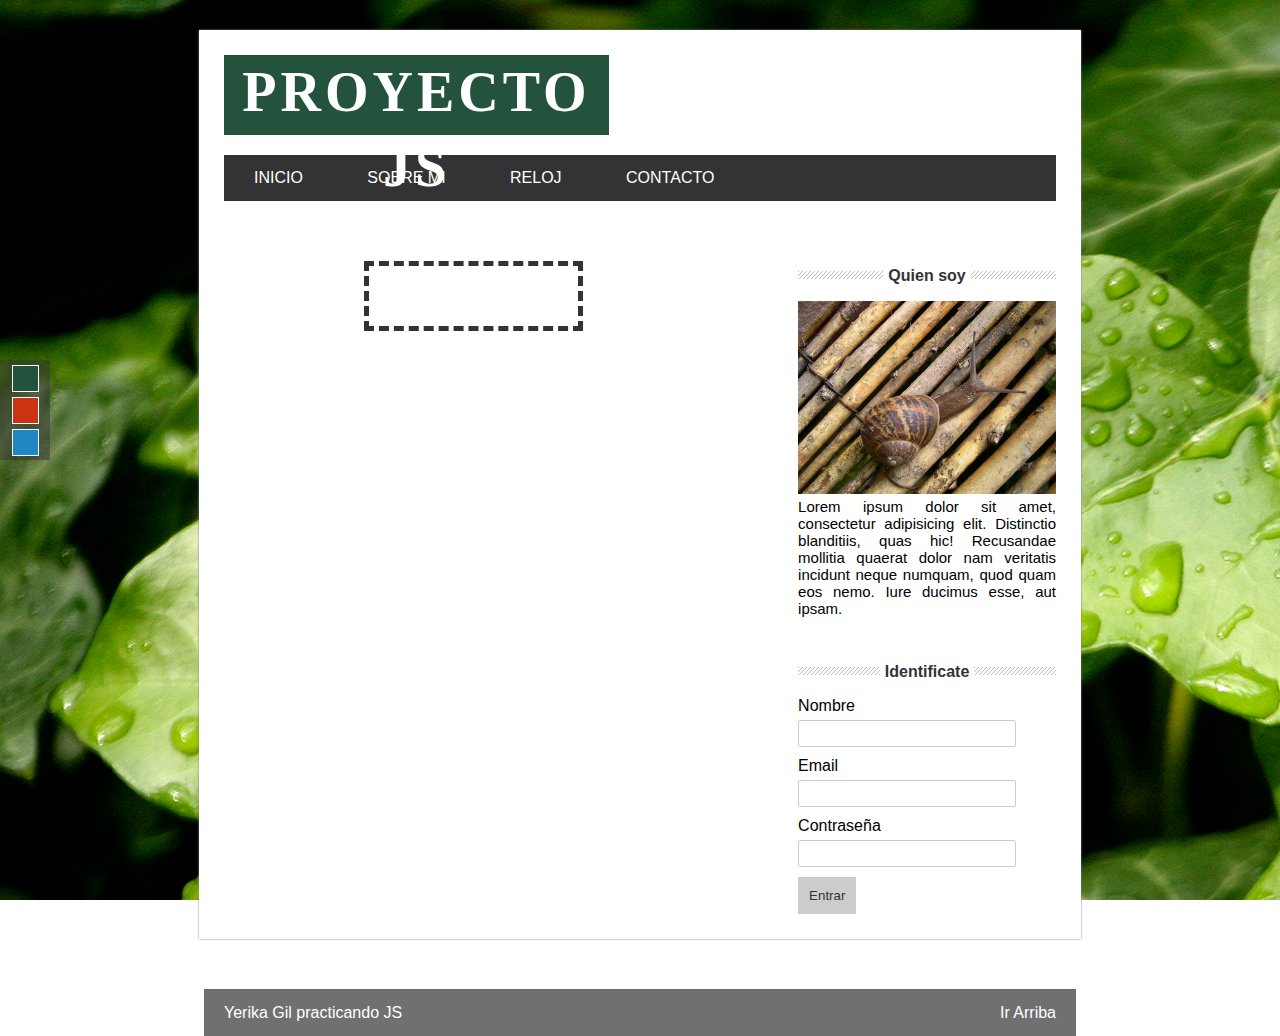
<file: reloj.html>
<!DOCTYPE html>
<html lang="en">
<head>
	<meta charset="UTF-8">
	<title>Document</title>
	<script src="https://ajax.googleapis.com/ajax/libs/jquery/3.4.1/jquery.min.js"></script>
	<link rel="stylesheet" href="style.css">
	<link id="theme" rel="stylesheet" href="green.css">
	

	 <!-- moments -->
 	 <script src=" https://momentjs.com/downloads/moment.js"></script>
 	 <script src=" https://momentjs.com/downloads/moment-with-locales.js"></script>
 	
</head>
<body>
<!-- Themes -->
	<div id="selectortheme">
		<div id="togreen"></div>
		<div id="tored"></div>
		<div id="toblue"></div>

	</div>
<!-- container -->
<section id="global">

	<!-- cabecera -->
<header>
	<div id="logo">
		<h1>Proyecto JS</h1>
	</div>
	<div class="clearfix"></div>

	<nav id="menu">
		<ul >
			<li>
				<a href="index.html">Inicio</a>
			</li>
			<li>
				<a href="about.html">Sobre mi</a>
			</li>
			<li>
				<a href="reloj.html">Reloj</a>
			</li>
			<li>
				<a href="contacto.html">Contacto</a>
			</li>

		</ul>
	</nav>
</header>	
<!-- Contenido -->

<section id="content"> 
	<div id="box">

		<div id="reloj"></div>
		<!-- Cargar reloj -->
	</div>


	<aside id="sidebar">
		<div id="about">

			<h4> <span> Quien soy</span></h4>
			<img src="img/caracol.jpg" alt="">
			<p>Lorem ipsum dolor sit amet, consectetur adipisicing elit. Distinctio blanditiis, quas hic! Recusandae mollitia quaerat dolor nam veritatis incidunt neque numquam, quod quam eos nemo. Iure ducimus esse, aut ipsam.</p>
		</div>

		<div id="login">
			<h4><span>Identificate</span></h4>
			<form action="">
				<label  for="name">Nombre</label>
				<input id="formname" class="input" type="text" name="name">
				<label for="email">Email</label>
				<input class="input" type="text" name="email">
				<label for="password">Contraseña</label>
				<input class="input" type="password" name="password">
				<input type="submit" class="btnsubmit" value="Entrar">

			</form>
		</div>
	</aside> 
	<div class="clearfix"></div>

 </section>



</section>


<footer>
	Yerika Gil practicando JS
	<a href="" class="subir">Ir Arriba</a>
</footer>

	<script src="Proyectojs.js"></script>

	
</body>
</html>
</file>
<file: style.css>
*{
	margin: 0px;
	padding: 0px;
	list-style: none;

}
.clearfix{
	float: none;
	clear: both;
}

#global{
	width: 65%;
	margin: 0px auto;
	margin-top: 30px;
	background: white;
	padding: 25px;
	box-shadow: 0px 0px 2px gray;
}

#logo{
	font-family: verdana;
	font-size: 28px;
	letter-spacing: 4px;
	color: white;
	text-align:center;
	width: 385px;
	height: 80px;
	float: left;
	margin-bottom: 20px;
	line-height: 75px;
	text-transform: uppercase;

}

#menu{
	font-family: helvetica, arial;
	background: #333;
	width: 100%;
	text-transform: uppercase;
	margin-bottom: 20px;


}

#menu ul{
	line-height: 46px;
	list-style: none;
}

#menu ul li{
	height: 46px;
	display: inline-block;
	transition: all 300ms;

}



#menu a{
	display: block;
	color: white;
	text-decoration: none;
	padding-left: 30px;
	padding-right: 30px;
}


#posts{
	width: 60%;
	float: left;
	font-family: helvetica, arial;


	}

.post{
	padding: 10px;
}

h2{
	font-family: helvetica, arial;
	font-size: 30px;
	color: #333;

}	

.post .date{
	color: gray;
	margin-top:5px;
	display: block;
}

.post p{
	margin-top: 10px;
	margin-bottom: 20px;
	line-height: 22px;
	text-align: justify;
}

.buttonmore{
	padding: 15px;
	color: white;
	text-decoration: none;
	margin-top: 10px;
	display: block;
	width: 70px;
	width: 70px;
	width: 70px;
	font-size: 14px;
	text-align: center;
	margin-bottom: 20px;
}
#sidebar{
	font-family: helvetica, arial;
	width: 31%;
	float: right;
}

#sidebar h4{
	margin-top: 50px;
	margin-bottom: 20px;
	text-align: center;
	line-height: 10px;
	color: #333;
	background: url(img/lines.png) repeat-x;
	
}


#sidebar h4 span{
	background: white;
	padding: 5px;
}

#sidebar img{
	width: 100%;

}
#sidebar p{
	font-size: 15px;
	text-align: justify;
}

.input{
	padding: 5px;
	border-radius: 2px;
	border: 1px solid #ccc;
	width: 80%;
	margin-bottom: 10px;
	margin-top: 5px;

}

.btnsubmit{
	background: #ccc;
	padding: 10px;
	border:1px solid #ccc;
	color: #333;
	cursor: pointer;
} 

footer{
	font-family: helvetica, arial;
	color: white;
	height: 47px;
	background: rgba(51, 51, 51, 0.70);
	margin: 0px auto;
	width: 65%;
	padding-left: 20px;
	padding-right: 20px;
	margin-top: 50px;
	line-height: 47px;

}

.bx-viewport {
	height: 250px !important;


}

#selectortheme{
	position: fixed;
	top: 40%;
	background: rgba(51, 51,51, 0.5);
	width: 50px;
	height: 100px;

}

#togreen,
#tored,
#toblue{

	width: 25px;
	height: 25px;
	border: 1px solid white;
	display: block;
	margin: 0 auto;
	margin-top: 5px;
	margin-bottom: 5px;
	cursor: pointer;

}

#togreen{
	background: #23533d;
}

#tored{
	background: #ca3413;
}

#toblue{
	background: #1f87c4;
}

.subir{
	color: white;
	text-decoration: none;
	display: block;
	float: right;
}

#box{
	width: 60%;
	float: left;
	margin-top: 40px;
}

#acordeon{
	margin-top: 20px;
}

#reloj{

	font-size: 40px;
	font-weight: bold;
	font-family: helvetica, arial;
	color: #333;
	border: 5px dashed #333;
	width: 30%;
	padding: 30px;
	margin: 0 auto;

}
#formcontact{
	width: 50%;
	margin-top: 15px;
	font-family: helvetica, arial;
	padding: 5px;



}
#formcontact label{
	width: 100%;
	display: block;
	margin-top: 5px;

}

.form-error{
	   /* float: right;*/
    font-size: 11px;
    background-color: red;
    color: white;
    padding: 10px;
    width: 100%;
}
</file>
<file: green.css>
body{
	background: url("img/hojas.jpg");
	background-attachment: fixed;
}

#logo{
	
	background: #23533d;
	
}

#menu ul li:hover{
	background: #23533d;
	

}

.buttonmore{
	
	background: #23533d;
}
</file>
